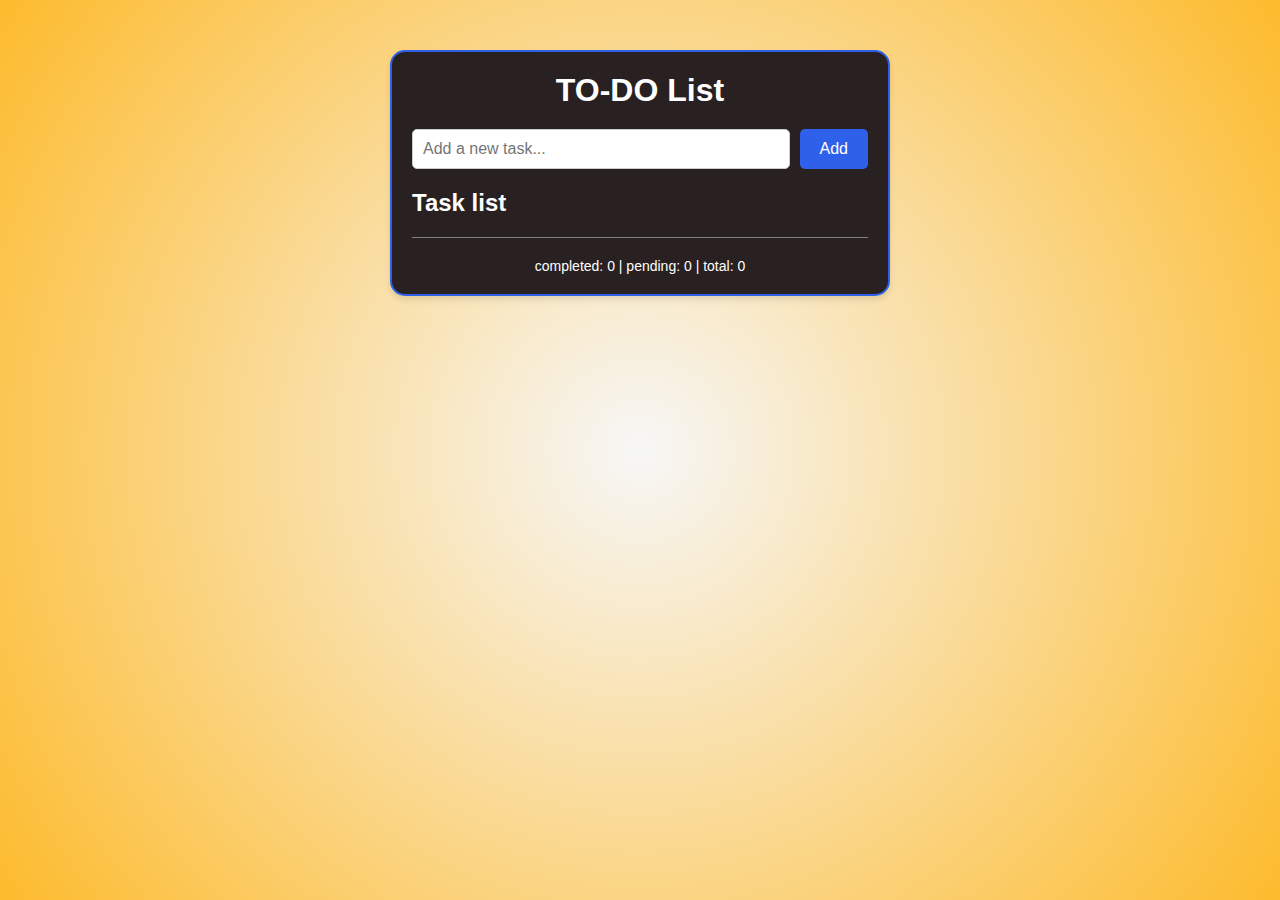
<file: Day3/index.html>
<!DOCTYPE html>
<html lang="en">
<head>
    <meta charset="UTF-8">
    <meta name="viewport" content="width=device-width, initial-scale=1.0">
    <meta name="description" content="A simple and efficient todo list application to manage your daily tasks">
    <title>TO-DO List</title>
    <link rel="stylesheet" href="style.css">
    <link rel="icon" type="image/png" href="[data-uri]">
</head>
<body>
    <main class="todo-container">
        <header class="header">
            <h1>TO-DO List</h1>
        </header>

        <form class="todo-form" onsubmit="event.preventDefault(); addTask();">
            <label for="input-box" class="visually-hidden">Enter new task</label>
            <input type="text" 
                   class="input-item" 
                   name="input-box" 
                   id="input-box" 
                   placeholder="Add a new task..."
                   maxlength="100"
                   aria-label="New task input">
            <button type="submit" 
                    id="input-btn" 
                    aria-label="Add task">
                Add
            </button>
        </form>

        <section class="task-list">
            <h2>Task list</h2>
            <ul id="list-container" 
                aria-label="Todo list"
                role="list"></ul>
            <hr>
            <div class="counter-container">
                <div id="task-counters" aria-live="polite">
                    completed: <span id="completed-count">0</span> |
                    pending: <span id="pending-count">0</span> |
                    total: <span id="total-count">0</span>
                </div>
            </div>
        </section>
    </main>
    <script src="script.js"></script> 
</body>
</html>
</file>
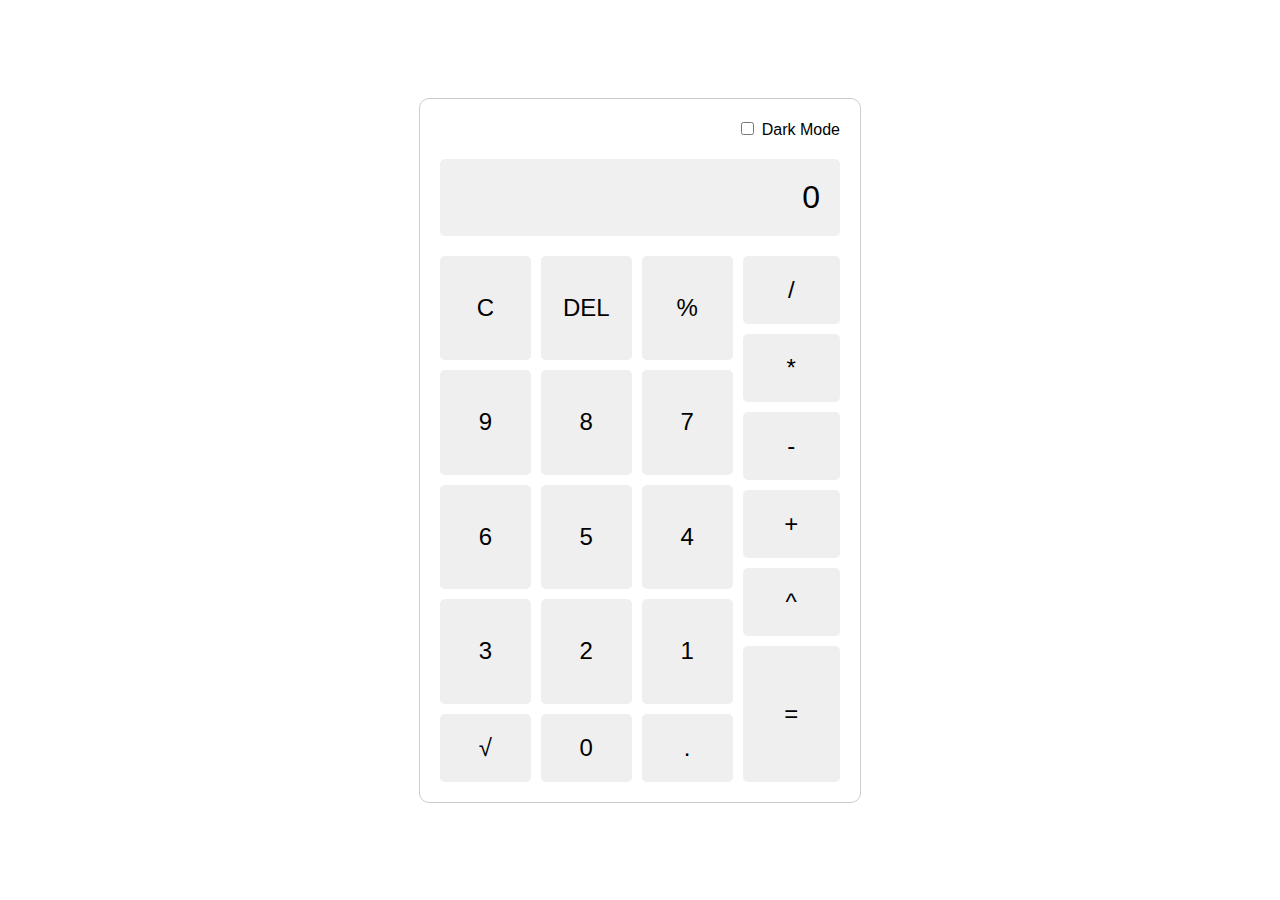
<file: Day9/index.html>
<!DOCTYPE html>
<html lang="en">
<head>
    <meta charset="UTF-8">
    <meta name="viewport" content="width=device-width, initial-scale=1.0">
    <title>Responsive Calculator</title>
    <link rel="stylesheet" href="style.css">
</head>
<body>
    <main class="calculator" id="calculator">
        <header class="theme-switcher">
            <input type="checkbox" id="theme-switch" name="theme-switch">
            <label for="theme-switch">Dark Mode</label>
        </header>
        <div class="display" id="display">0</div>
        <div class="buttons">
            <div class="numbers">
                <button class="btn" data-value="clear">C</button>
                <button class="btn" data-value="delete">DEL</button>
                <button class="btn" data-value="percent" onclick="computePercentage()">%</button>
                <button class="btn" data-value="9">9</button>
                <button class="btn" data-value="8">8</button>
                <button class="btn" data-value="7">7</button>
                <button class="btn" data-value="6">6</button>
                <button class="btn" data-value="5">5</button>
                <button class="btn" data-value="4">4</button>
                <button class="btn" data-value="3">3</button>
                <button class="btn" data-value="2">2</button>
                <button class="btn" data-value="1">1</button>
                <button class="btn" data-value="sqrt" onclick="computeSquareRoot()">√</button>
                <button class="btn" data-value="0">0</button>
                <button class="btn" data-value=".">.</button>                                
            </div>
            <div class="operations">
                <button class="btn" data-value="/">/</button>
                <button class="btn" data-value="*">*</button>
                <button class="btn" data-value="-">-</button>
                <button class="btn" data-value="+">+</button>
                <button class="btn" data-value="equals" onclick="computeEqual()">=</button>
                <button class="btn" data-value="power" onclick="computeExponentiation()">^</button>
            </div>
        </div>
    </main>
    <script src="script.js"></script>
</body>
</html>
</file>
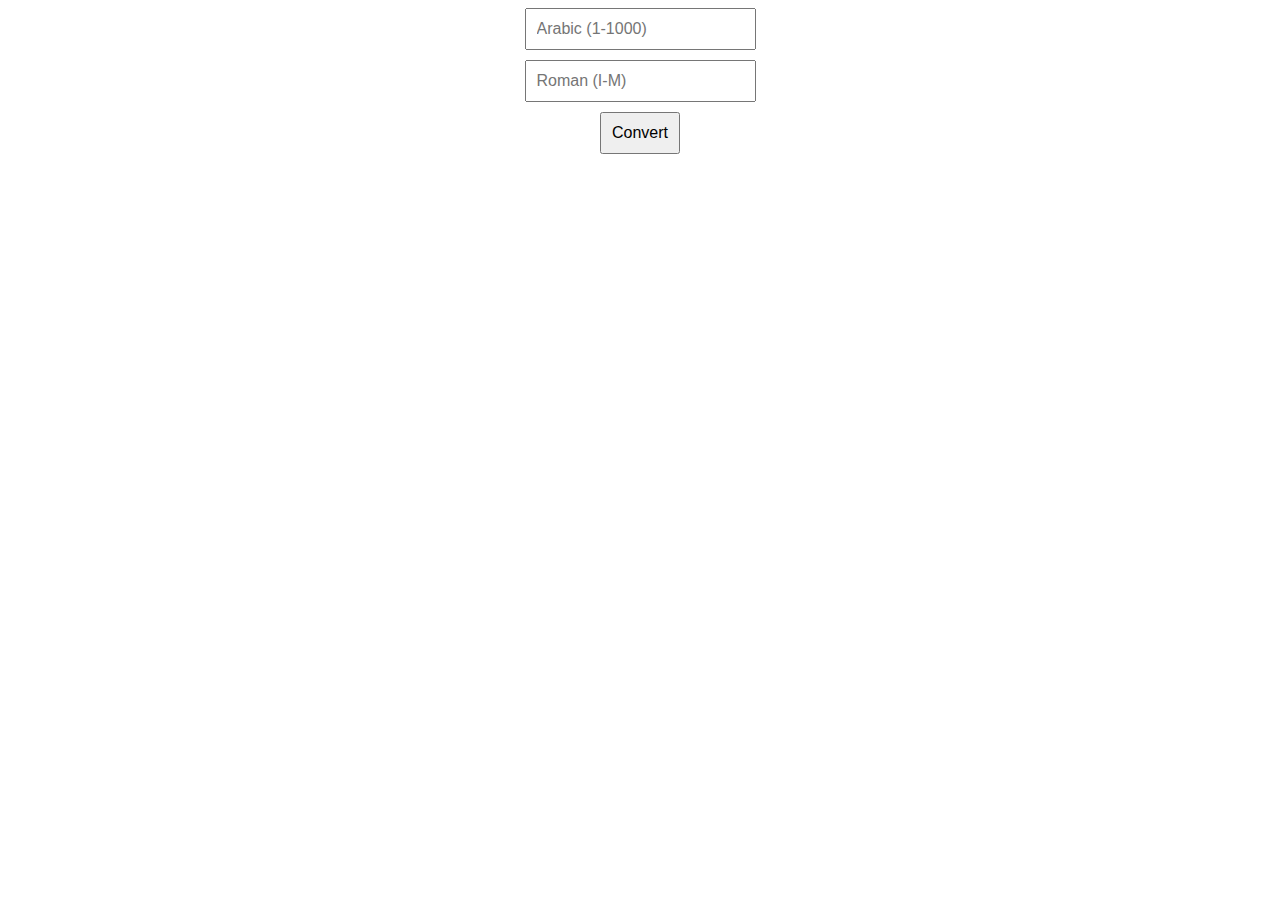
<file: Day7/RomantoArabicConverter/index.html>
<!DOCTYPE html>
<html lang="en">
<head>
    <meta charset="UTF-8">
    <meta name="viewport" content="width=device-width, initial-scale=1.0">
    <title>Document</title>
    <link rel="stylesheet" href="style.css">
</head>
<body>
    <div class="converter">
        <input type="text" id="arabic" placeholder="Arabic (1-1000)" />
        <input type="text" id="roman" placeholder="Roman (I-M)" />
        <button onclick="convert()">Convert</button>
        <div id="error"></div>
    </div>

</body>
<script src="script.js"></script>
</html>
</file>
<file: Day3/style.css>
:root {
    --primary-color: #2e60ea;
    --primary-hover: #9eb7fd;
    --background-dark: rgb(41, 33, 33);
    --text-light: #ffffff;
    --text-gray: #808080;
    --danger-color: crimson;
    --border-color: #ccc;
}

* {
    margin: 0;
    padding: 0;
    box-sizing: border-box;
}

body {
    background: radial-gradient(circle, rgba(0, 0, 0, 0.03) 0%, rgba(253, 187, 45, 1) 100%);
    font-family: -apple-system, BlinkMacSystemFont, 'Segoe UI', Roboto, Arial, sans-serif;
    min-height: 100vh;
    display: flex;
    justify-content: center;
    align-items: flex-start;
    padding: 50px 20px;
}

.todo-container {
    background: var(--background-dark);
    width: 100%;
    max-width: 500px;
    margin: 0 auto;
    border: 2px solid var(--primary-color);
    padding: 20px;
    color: var(--text-light);
    border-radius: 15px;
    box-shadow: 0 4px 6px rgba(0, 0, 0, 0.1);
}

.header {
    margin-bottom: 20px;
    text-align: center;
}

.todo-form {
    display: flex;
    gap: 10px;
    margin-bottom: 20px;
}

.visually-hidden {
    position: absolute;
    width: 1px;
    height: 1px;
    padding: 0;
    margin: -1px;
    overflow: hidden;
    clip: rect(0, 0, 0, 0);
    border: 0;
}

#input-box {
    flex: 1;
    padding: 10px;
    border: 1px solid var(--border-color);
    border-radius: 5px;
    font-size: 16px;
    transition: border-color 0.3s;
}

#input-box:focus {
    outline: none;
    border-color: var(--primary-color);
    box-shadow: 0 0 0 2px rgba(46, 96, 234, 0.2);
}

#input-btn {
    padding: 10px 20px;
    font-size: 16px;
    cursor: pointer;
    background-color: var(--primary-color);
    color: var(--text-light);
    border: none;
    border-radius: 5px;
    transition: all 0.3s ease;
}

#input-btn:hover {
    background-color: var(--primary-hover);
}

#input-btn:focus {
    outline: none;
    box-shadow: 0 0 0 2px rgba(46, 96, 234, 0.2);
}

.task-list h2 {
    margin-bottom: 15px;
}

#list-container {
    list-style: none;
    padding: 0;
    margin-bottom: 20px;
}

li {
    display: flex;
    align-items: center;
    justify-content: space-between;
    border: 1px solid var(--text-light);
    border-radius: 5px;
    margin-bottom: 10px;
    padding: 12px;
    transition: all 0.3s ease;
}

li label {
    display: flex;
    align-items: center;
    gap: 10px;
    flex: 1;
}

li input[type="checkbox"] {
    width: 18px;
    height: 18px;
    cursor: pointer;
}

.edit-btn, .delete-btn {
    background: none;
    border: none;
    color: var(--danger-color);
    cursor: pointer;
    padding: 5px 10px;
    margin-left: 5px;
    border-radius: 3px;
    transition: all 0.3s ease;
}

.edit-btn:hover, .delete-btn:hover {
    background-color: rgba(220, 20, 60, 0.1);
}

.completed {
    text-decoration: line-through;
    color: var(--text-gray);
    border-color: var(--text-gray);
}

.counter-container {
    text-align: center;
    font-size: 14px;
    margin-top: 20px;
}

hr {
    border: none;
    border-top: 1px solid var(--text-gray);
    margin: 20px 0;
}

@media (max-width: 480px) {
    .todo-container {
        padding: 15px;
    }

    .todo-form {
        flex-direction: column;
    }

    #input-btn {
        width: 100%;
    }

    li {
        flex-direction: column;
        gap: 10px;
    }

    .edit-btn, .delete-btn {
        width: 100%;
        margin: 5px 0;
    }
}
</file>
<file: Day9/style.css>
/* styles.css */
body {
    display: flex;
    justify-content: center;
    align-items: center;
    height: 100vh;
    margin: 0;
    font-family: Arial, sans-serif;
    transition: background-color 0.3s;
}

.calculator {
    border: 1px solid #ccc;
    border-radius: 10px;
    padding: 20px;
    width: 100%;
    max-width: 400px;
    transition: background-color 0.3s;
}

.display {
    background-color: #f0f0f0;
    padding: 20px;
    margin-bottom: 20px;
    text-align: right;
    font-size: 2em;
    border-radius: 5px;
    transition: background-color 0.3s;
}

.buttons {
    display: grid;
    grid-template-columns: 3fr 1fr;
    gap: 10px;
}

.btn {
    padding: clamp(10px, 2vw, 20px);
    font-size: clamp(1em, 2vw, 1.5em);
    border: none;
    border-radius: 5px;
    cursor: pointer;
    transition: background-color 0.3s;
}

.btn:hover {
    background-color: #e0e0e0;
}

.theme-switcher {
    text-align: right;
    margin-bottom: 20px;
}

/* Dark theme styles */
body.dark-mode {
    background-color: #333;
}

.calculator.dark-mode {
    background-color: #222;
    color: #fff;
}

.display.dark-mode {
    background-color: #444;
    color: #fff;
}

.btn.dark-mode {
    background-color: #555;
    color: #fff;
}

.btn.dark-mode:hover {
    background-color: #666;
}

/* Style the numbers container */
.numbers {
    display: grid;
    grid-template-columns: repeat(3, 1fr);
    grid-template-rows: repeat(4, 1fr);
    gap: 10px;
}

/* Style the operations container */
.operations {
    display: grid;
    grid-template-columns: 1fr;
    grid-template-rows: repeat(5, 1fr) 2fr;
    gap: 10px;
}

/* Ensure the equal button is the last in the operations container */
.operations .btn[data-value="equals"] {
    grid-row: 6;
}
</file>
<file: Day7/RomantoArabicConverter/style.css>
.converter {
    display: flex;
    flex-direction: column;
    align-items: center;
    gap: 10px;
}

input, button {
    padding: 10px;
    font-size: 16px;
}

button:hover {
    background-color: #f0f0f0;
}

#error {
    color: red;
}
</file>
